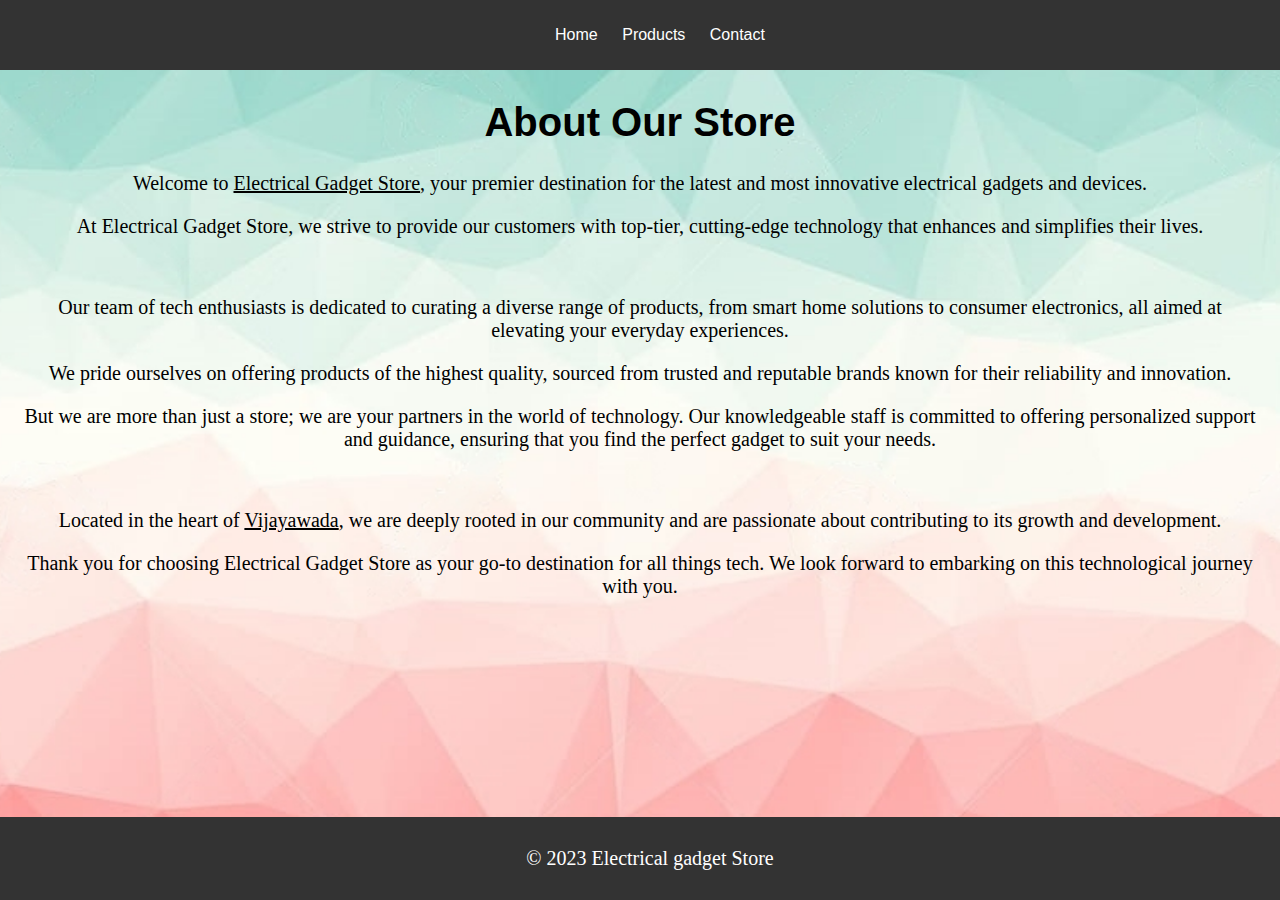
<file: ab.html>
<html>
 <head> 
<link rel="stylesheet" href="styles.css"> <title>About Us</title>
 </head>
 <style> 
body{
 background-repeat:no-repeat;
 background-image: url('WhatsApp_Image_2023-11-27_at_19.31.50_f0235db0-transformed.jpeg');
 background-position:top,bottom; 
background-size: cover,cover;
 } 
p
{ font-family:Bahnschrift;
 font-size:20px;
 } 
h1{ 
font-size:40px;
 margin-top:10px;
} 
</style>
 <body> 
<header> 
<nav>
 <ul> 
<li><a href="index.html">Home</a></li> 
<li><a href="RProducts.html">Products</a></li>
 <li><a href="contact.html">Contact</a></li> </ul>
 </header>
 <main>
 <section class="about"> <h1>About Our Store</h1> <p>Welcome to <u>Electrical Gadget Store</u>, your premier destination for the latest and most innovative electrical gadgets and devices.</p> 
  <p>At Electrical Gadget Store, we strive to provide our customers with top-tier, cutting-edge technology that enhances and simplifies their lives.</p> <br>
  <p>Our team of tech enthusiasts is dedicated to curating a diverse range of products, from smart home solutions to consumer electronics, all aimed at elevating your everyday experiences.</p>
<p>We pride ourselves on offering products of the highest quality, sourced from trusted and reputable brands known for their reliability and innovation.</p>
<p>But we are more than just a store; we are your partners in the world of technology. Our knowledgeable staff is committed to offering personalized support and guidance, ensuring that you find the perfect gadget to suit your needs.</p><br>
<p>Located in the heart of <u>Vijayawada</u>, we are deeply rooted in our community and are passionate about contributing to its growth and development.</p>
<p>Thank you for choosing Electrical Gadget Store as your go-to destination for all things tech. We look forward to embarking on this technological journey with you.</p>
    </section>
  </main>
  <footer>
    <p>&copy; 2023 Electrical gadget Store
  </footer>
</body>
</html>
</file>
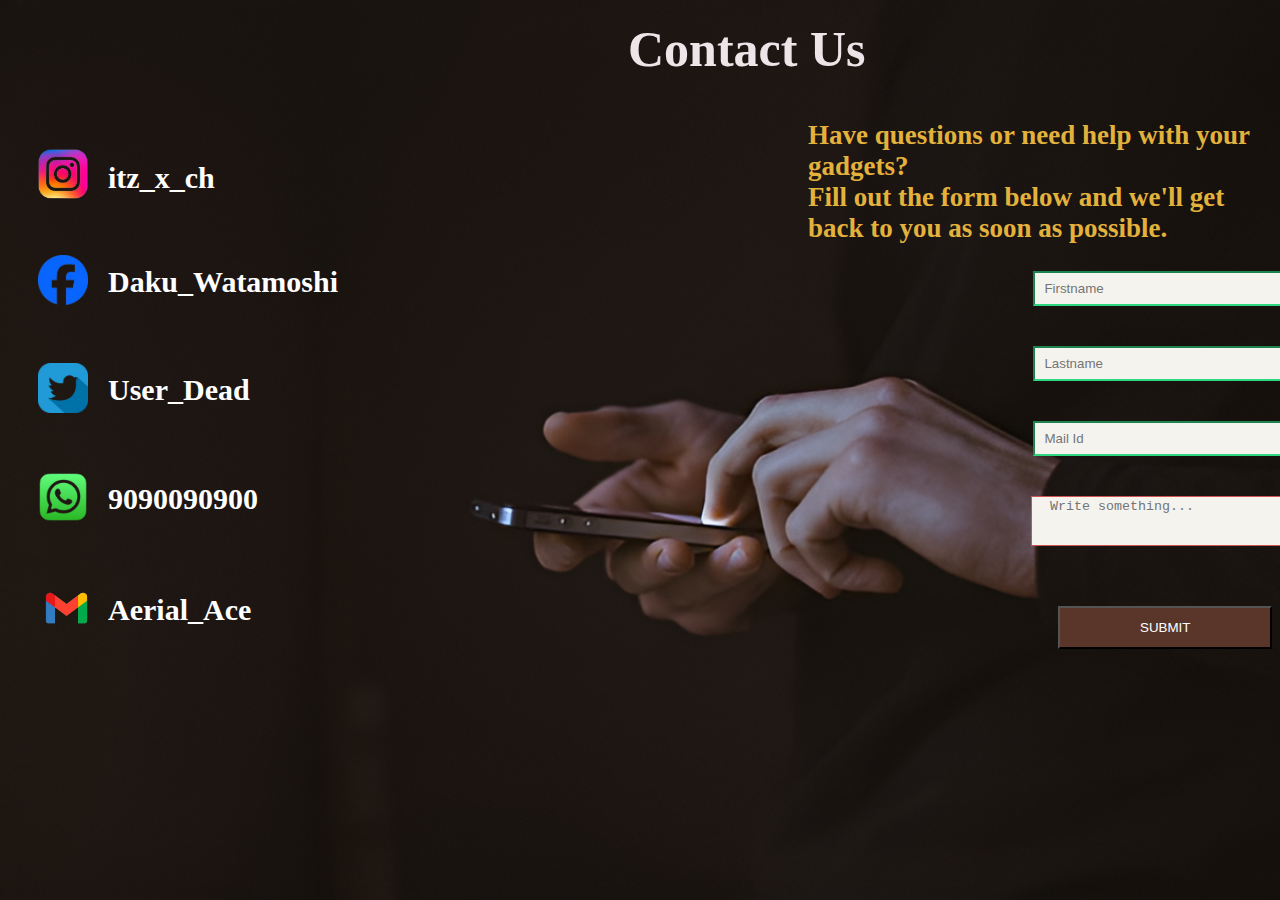
<file: contact.html>
<html>
<head>
<script>
function f1()
{
alert("U R response has been Recorded");
}
</script>
</head>
<style>
h2{
font-family:Eras Demi ITC;
font-size:50px;
margin-left:620px;
margin-top:20px;
color:EEE5E9;
}
p{
margin-left:800px;
font-family:Lucide Sans;
font-size:27px;
}
form
{
margin-left:900px;
}
form input{
margin-bottom:40px;
}
input[type="text"],input[type="email"]{
width:270px;  
height:35px;
outline: none;
border-color:2DD881;
background-color:F4F3EE;
margin-left:125px;
}
input[type="email"]{
margin-left:125px;
}
textarea{
width:350px;
height:50px;
margin-left:123px;
outline: none;
border-color:D05353;
background-color:F4F3EE;
}
input[type="submit"]{
padding:12px 80px;
margin-top:60px;
background-color:5A352A;
cursor:pointer;
margin-left:150px;
color:white;
}
img {
    margin-left:-880px;
    margin-top:-550px;   
}
h3{
margin-top:-528px;
margin-left:-800px;
font-size:30px;
color:white;
}
#f{
margin-top:30px;
margin-left:-870px;
}
h4{
margin-left:-800px;
margin-top:-40px;
font-size:30px;
color:white;
}
#t{
margin-top:25px;
margin-left:-870px;
}
h5{
margin-left:-800px;
margin-top:-40px;
font-size:30px;
color:white;
}
#w{
margin-top:5px;
margin-left:-880px;
}
h6{
margin-left:-800px;
margin-top:-50px;
font-size:30px;
color:white;
}
#gm{
margin-top:-3px;
margin-left:-875px;
}
h1{
margin-left:-800px;
margin-top:-40px;
font-size:30px;
color:white;
}
body{
background-image: url('download (2).png');
background-repeat:no-repeat;
background-size: cover;

}
</style>
<body>
        <h2><strong>Contact Us</strong></h2>
        <p style="color:E3B23C;"><strong>Have questions or need help with your gadgets? <br>Fill out the form below and we'll get back to you as soon as possible.</p></strong>
        <form onsubmit="f1()">
	<strong><i><strong></i></strong>
	<input type="text" placeholder="  Firstname" required><br>
        <strong><i></strong></i>
	<input type="text" placeholder="  Lastname"><br>
        <strong><i></strong></i>
	<input type="email" placeholder="  Mail Id" required><br>
	<strong><i></strong></i>
	<textarea id="subject" placeholder="  Write something..." required></textarea><br>
	<input type="submit" value="SUBMIT"><br>
</form>
<img src="download-removebg-preview.png" height="70">
<h3>itz_x_ch</h3>
<img src="download-removebg-preview (1).png" height="50" id="f">
<h4>Daku_Watamoshi</h4>
<img src="download-removebg-preview (2).png" height="50" id="t">
<h5>User_Dead</h5>
<img src="sm_5b321c99945a2-removebg-preview.png" height="70" id="w">
<h6>9090090900</h6>
<img src="download-removebg-preview (4).png" height="50" id="gm">
<h1>Aerial_Ace</h1>
</body>
</html>
</file>
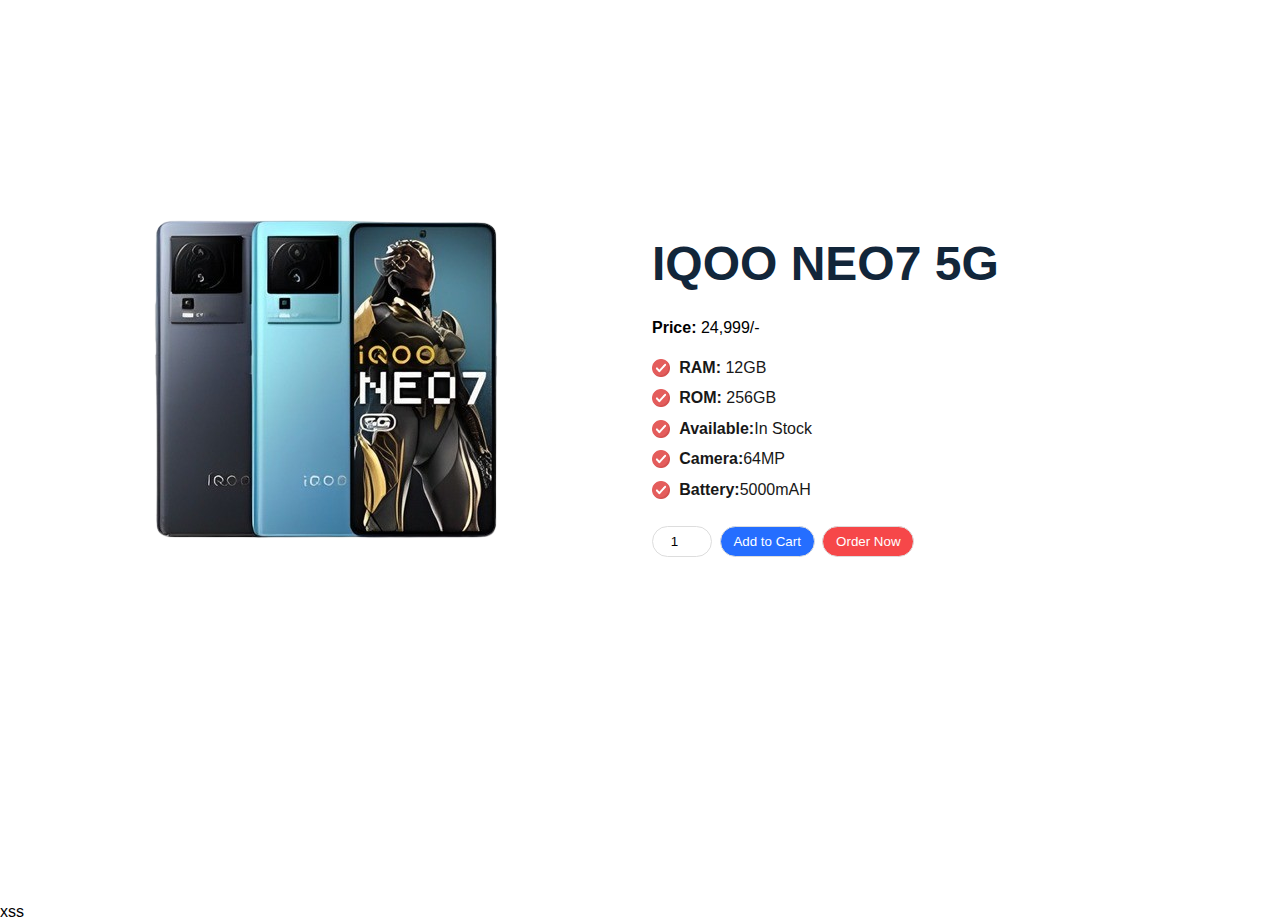
<file: g1.html>
<!DOCTYPE html>
<html>
  <head>
    <meta name="viewport" content="width=device-width, initial-scale=1">
  </head>
  <style>
    .img-showcase img {
      margin-bottom: 140px;
    }
    

*{
    box-sizing: border-box;
    padding: 0;
    margin: 0;
    font-family: 'Open Sans', sans-serif;
}
body{
    line-height: 1.5;
}
.img-showcase{
    display: flex;
    width: 100%;
    transition: all 0.5s ease;
}
.product-title{
    font-size: 3rem;
    text-transform: capitalize;
    font-weight: 700;
    position: relative;
    color: #12263a;
    margin: 1rem 0;
}
.product-price{
    margin: 1rem 0;
    font-size: 1rem;
    font-weight: 700;
}
.product-price span{
    font-weight: 400;
}
.product-detail h2{
    text-transform: capitalize;
    color: #12263a;
    padding-bottom: 0.6rem;
}
.product-detail ul li{
    margin: 0;
    list-style: none;
    background: url("checked.png") left center no-repeat;
    background-size: 18px;
    padding-left: 1.7rem;
    margin: 0.4rem 0;
    font-weight: 600;
    opacity: 0.9;
}
.product-detail ul li span{
    font-weight: 400;
}
.purchase-info{
    margin: 1.5rem 0;
}
.purchase-info input,
.purchase-info .btn{
    border: 1.5px solid #ddd;
    border-radius: 25px;
    text-align: center;
    padding: 0.45rem 0.8rem;
    outline: 0;
    margin-right: 0.2rem;
    margin-bottom: 1rem;
}
.purchase-info input{
    width: 60px;
}
.purchase-info .btn{
    cursor: pointer;
    color: #fff;
}
.purchase-info .btn:first-of-type{
    background: #256eff;
}
.purchase-info .btn:last-of-type{
    background: #f64749;
}
.purchase-info .btn:hover{
    opacity: 0.9;
}
@media screen and (min-width: 992px){
    .card{
        display: grid;
        grid-template-columns: repeat(2, 1fr);
        grid-gap: 1.5rem;
    }
    .card-wrapper{
        height: 100vh;
        display: flex;
        justify-content: center;
        align-items: center;
    }
}

    </style>
  <body>
    
    <div class = "card-wrapper">
      <div class = "card">
        <!-- card left -->
        <div>
          <div class = "img-display">
            <div class = "img-showcase">
              <img src = "downloadi-photoaidcom-2x-ai-zoom__1___1_-removebg-preview.png" alt = "shoe image">
            </div>
          </div>
        </div>
        <!-- card right -->
        <div>
          <h2 class = "product-title">IQOO NEO7 5G</h2>
          <div class = "product-price">
            <p class = "new-price">Price: <span>24,999/-</span></p>
          </div>

          <div class = "product-detail">
            <ul>
             <li>RAM: <span>12GB</span></li>
             <li>ROM: <span>256GB</span></li>
             <li>Available:<span>In Stock</span></li>
             <li>Camera:<span>64MP</span></li>
             <li>Battery:<span>5000mAH</span></li>
            </ul>
          </div>

          <div class = "purchase-info">
            <input type = "number" min = "0" value = "1">
            <button type = "button" class = "btn">Add to Cart</button>
            <button type = "button" class = "btn">Order Now</button>
          </div>
        </div>
      </div>
    </div>xss
  </body>
</html>
</file>
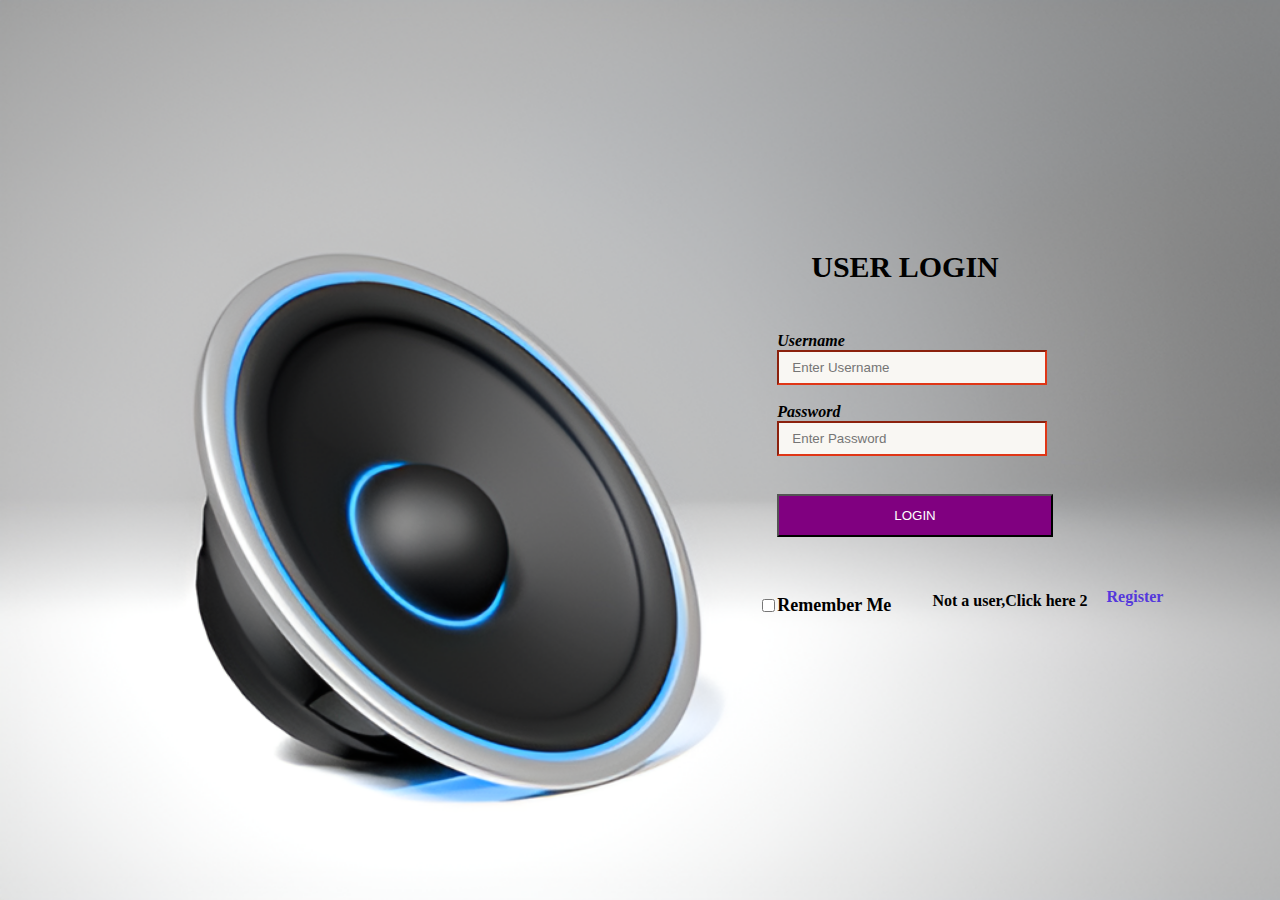
<file: login2.html>
<html>
<style>
h3{
font-family:Segoe UI Semibold;
font-size:30px;
margin-left:530px;
}
body{
display: flex;
justify-content: center;
align-items: center;
height: 90vh;
flex-direction: column;
background-image: url('download.png');
background-repeat:no-repeat;
background-size: cover;
}
form{
display:flex;
flex-direction: column;
margin-left:550px;
}
input[type="text"], input[type="password"]{
    width:270px;  
    height:35px;
    outline: none;
    border-color:E03616;
    background-color:F9F7F3;
}
input[type="submit"]{
padding:12px 115px;
margin-top:20px;
background-color:purple;
color:white;
cursor:pointer;
}
p{
margin-left:740px;
font-family:Gadugi;
margin-top:-70px;
}
a{
text-decoration:none;
margin-left:990px;
margin-top:-38px;
font-family:Gadugi;
color:5438DC;
}
input[type="checkbox"]{
margin-top:44;
margin-left:-290px;
}
h5{
margin-top:-20px;
font-size:18px;
}
</style>
<body bgcolor="CDD3CE";>
<h3>USER LOGIN</h3><br>
<form id="myForm" action="RProducts.html" onsubmit="return validateForm()">
	<b><i>Username</b></i>
	<input type="text" placeholder="   Enter Username" id="user"><br>
	<b><i>Password</b></i>
	<input type="password" placeholder="   Enter Password" id="pass"><br>
	<input type="submit" value="LOGIN"><br>
	<input type="checkbox"><h5>Remember Me</h5>
</form>
<p><b>Not a user,Click here 2</b></p>
<a href="register.html" target="_blank"><b>Register</b></a>
<script>
function validateForm() {
    const user = document.getElementById("user").value;
    const pass = document.getElementById("pass").value;
    if(user.trim() === "" && pass.trim() === ""){
        alert("Please fill the fields");
        return false;
    }
    return true;
}
</script>
</body>
</html>
</file>
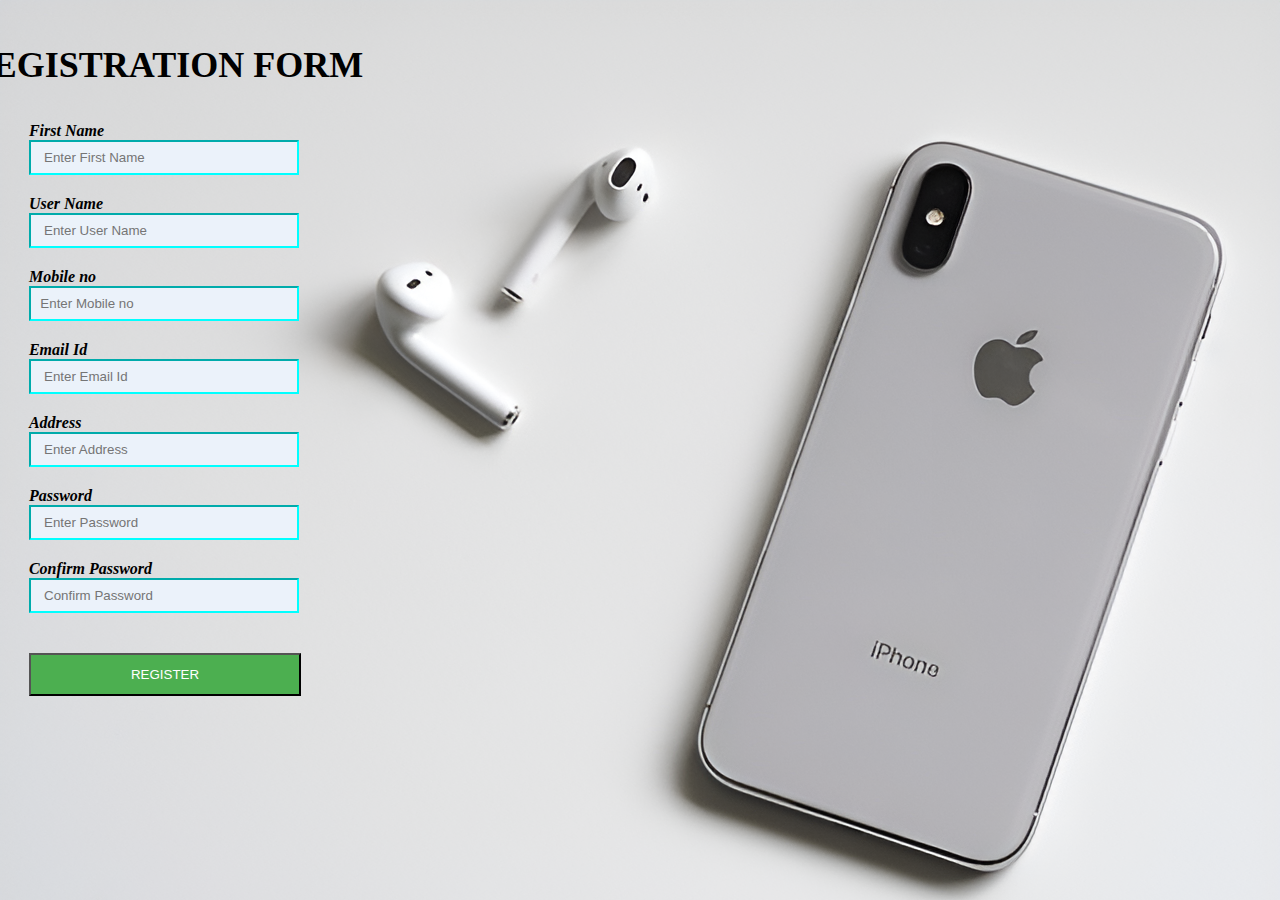
<file: register.html>
<html>
<style>
h3{
font-family:Tahoma;
font-size:36px;
margin-left:-950px;
color:OCOA3E;
}
body{
display:flex;
flex-direction:column;
align-items:center;
background-image: url('download1.png');
background-repeat:no-repeat;
background-size: cover;
}                                                                          
form{
display:flex;
flex-direction:column;
margin-left:-950px;
}
form input {
margin-bottom: 20px;
}
input[type="text"], input[type="password"],input[type="email"],input[type="date"],input[type="number"]{
    width: 270px;  
    height: 35px;
    outline: none;
    border-color: aqua;
    background-color:EBF2FA;
}
input[type="submit"]{
padding:12px 100px;
margin-top:20px;
background-color:#4CAF50;;
color:white;
cursor:pointer;
}
</style>
<body bgcolor="DFBBB1">
<h3>REGISTRATION FORM</h3>
<form onsubmit="check()">
	<b><i>First Name</i></b>
	<input type="text" placeholder="   Enter First Name" required>
	<b><i>User Name</i></b>
	<input type="text" placeholder="   Enter User Name" id="a" required>
	<i><b>Mobile no</i></b>
	<input type="number" placeholder="  Enter Mobile no" id="b" required>
	<b><i>Email Id</i></b>
	<input type="email" placeholder="   Enter Email Id" required>
	<b><i>Address</i></b>
	<input type="text" placeholder="   Enter Address" required>
	<b><i>Password</i></b>
	<input type="password" placeholder="   Enter Password" id="c" required>
	<b><i>Confirm Password</i></b>
	<input type="password" placeholder="   Confirm Password" id="d" required>
	<input type="submit" value="REGISTER">
	</form>
<script>
function check()
{
	
                const username = document.getElementById("a").value;
                const phone = document.getElementById("b").value;
                const password = document.getElementById("c").value;
                const confirmPassword = document.getElementById("d").value;
    
                const usernamePattern = /^[A-Za-z]+\d+$/;
                const phonePattern = /^\d{10}$/;
                const passwordPattern = (?=.*\d)(?=.*[a-z])(?=.*[A-Z]).{8,}";
    
                if (!usernamePattern.test(username)) {
                    alert("Username must contain letters and ends with numbers");
                    return false;
                } else if (!phonePattern.test(phone)) {
                    alert("Phone number must be 10 digits");
                    return false;
                } else if (!passwordPattern.test(password)) {
                    alert("contain atleast 1 number and 1 uppercase and lowercase letter, and at least 8 or more characters");
                    return false;
                } else if (password !== confirmPassword) {
                    alert("Password and Confirm Password should be the same");
                    return false;
                } 
    
                return true;
            
}
</script>

</body>
</html>
</file>
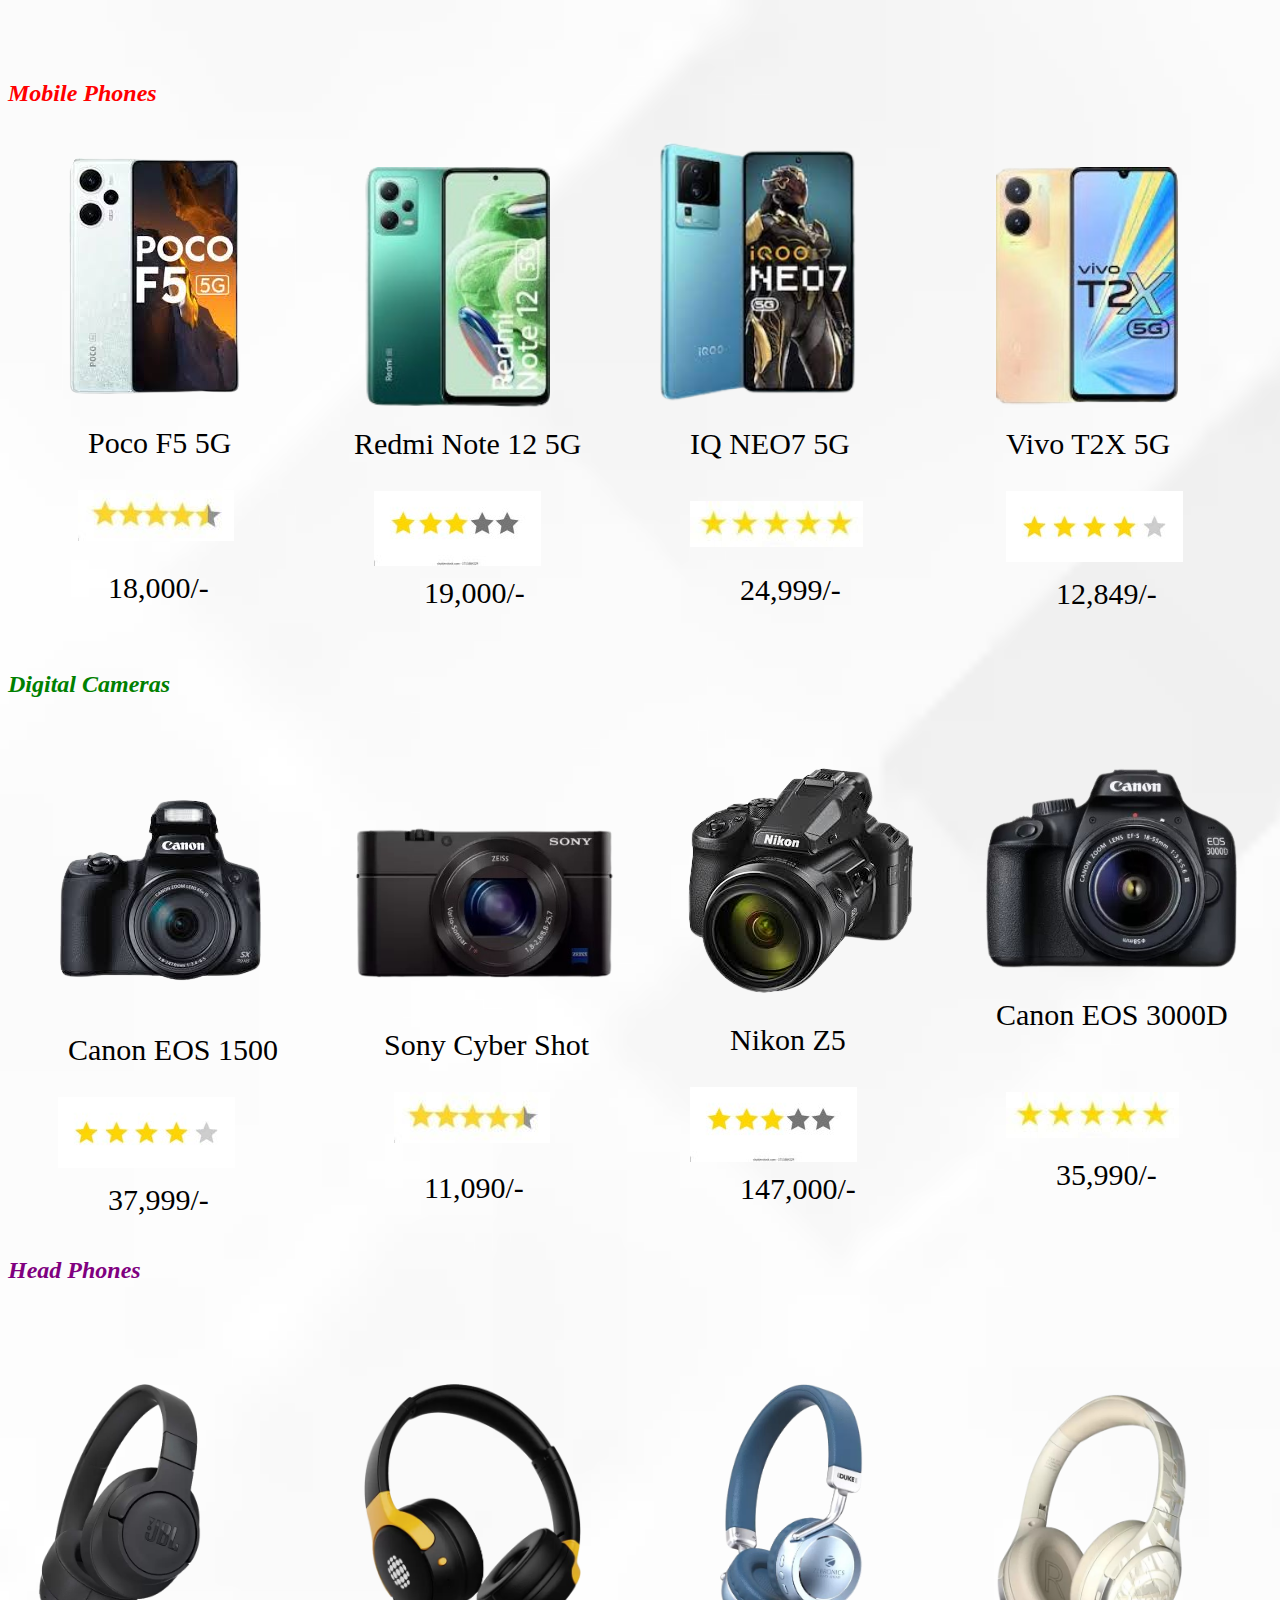
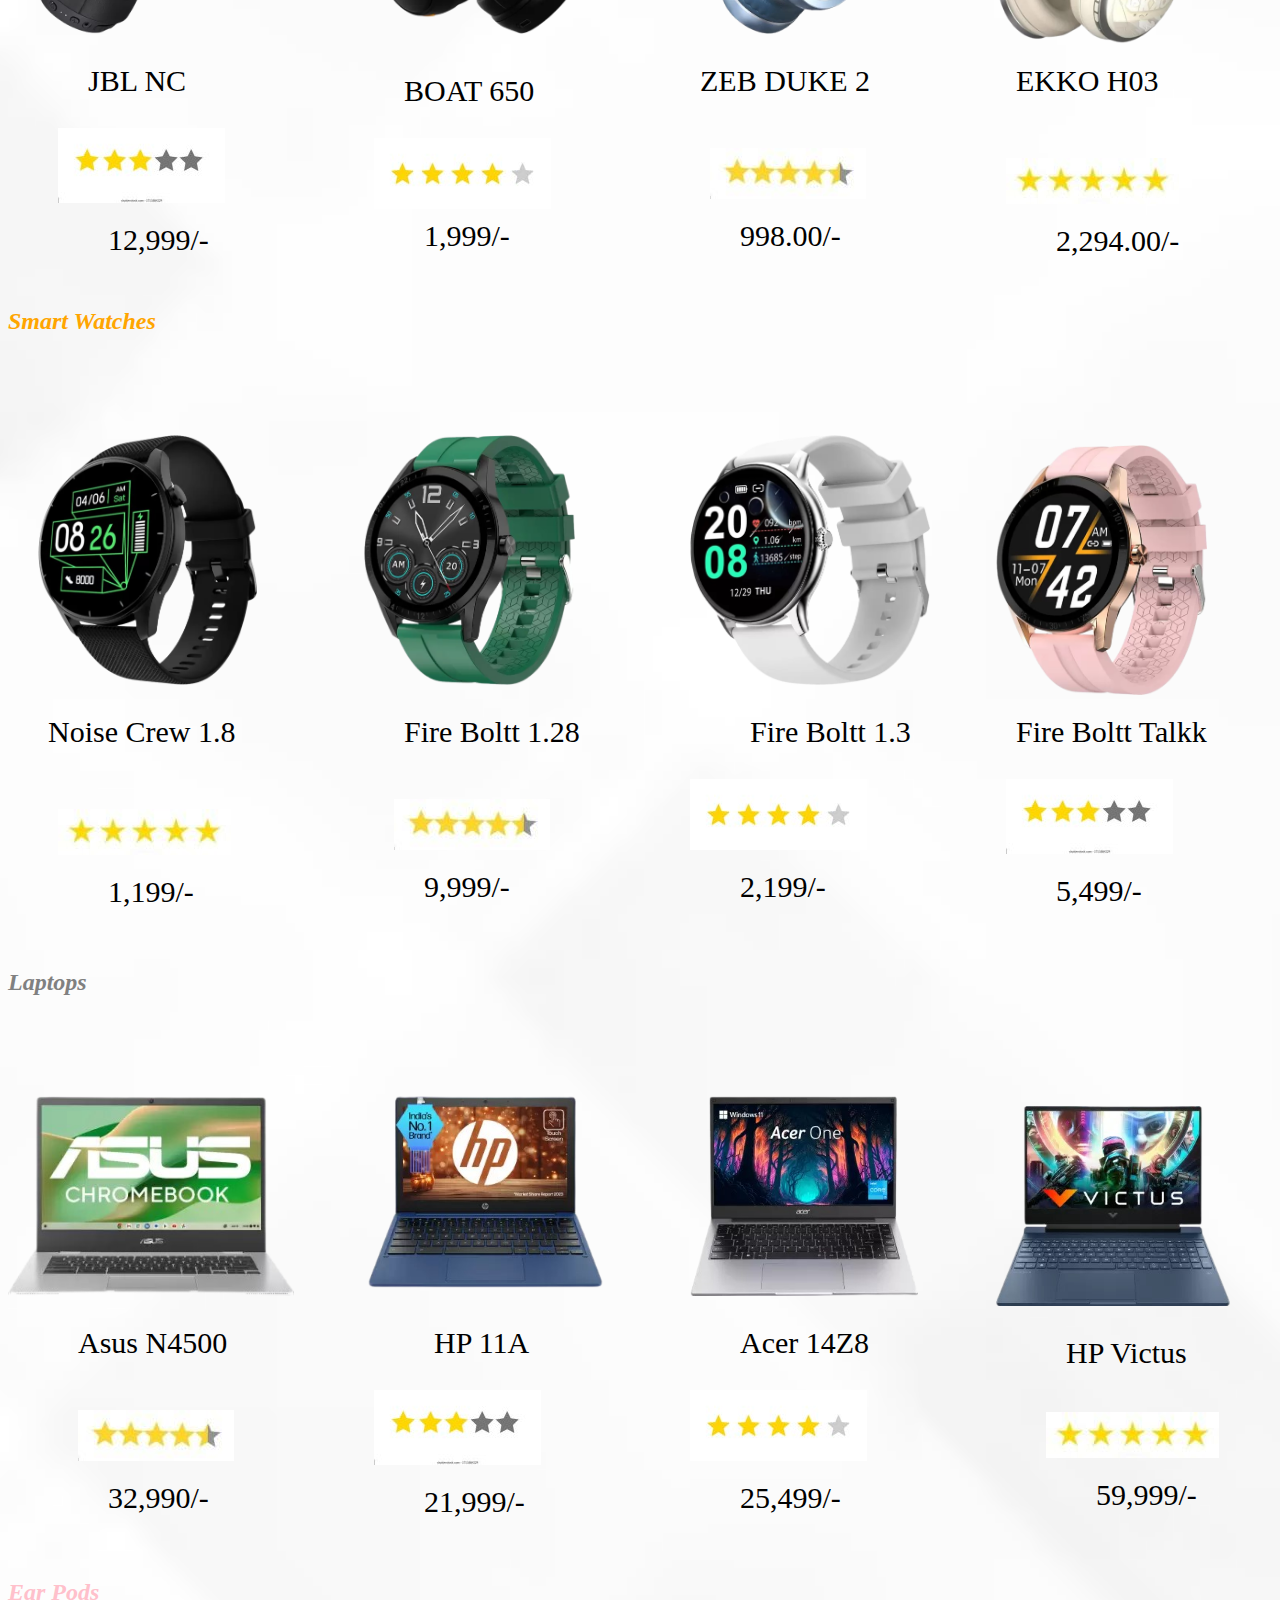
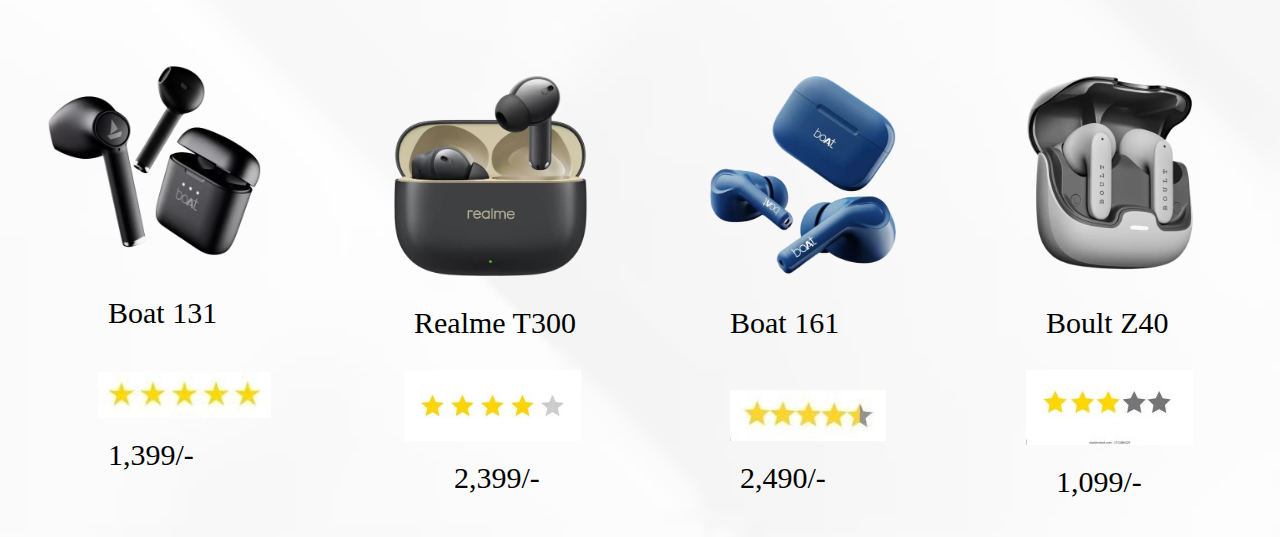
<file: RProducts.html>
<html>
<style>
h2{
font-family:Verdana;
}
a{
text-decoration: none;
font-size:30px;
padding:30px;
color:black;
}
.item{
  display: grid;
  grid-template-columns: 25% 25% 25% 25%;
}
div:hover{
box-shadow: rgba(214, 157, 11, 0.25) 0px 6px 12px -2px, rgba(0, 0, 0, 0.3) 0px 3px 7px -3px;
}
body{
background-repeat: no-repeat,no-repeat;
background-image: url('white-abstract-background_23-2148844576.avif');
background-position:top,bottom;
background-size: cover,cover;
}
p{
font-size:30px;
}

</style>
<body>
<p><b><i>
<h2 style="color:red; margin-top:80px;">Mobile Phones</i></b></h2></p>
<div class="item"><div>
<img src="images__1_-removebg-preview.png" style="margin-right: 80px; margin-left: 40px; margin-top: 20px;">
<p style="margin-left:80px;">Poco F5 5G</p>
<img src="download_(3)-transformed.jpeg" style="margin-left: 70px;">
<p style="margin-left:100px;">18,000/-</p>
</div>
<div>
<img src="images-removebg-preview.png" style="margin-right: 90px; margin-top:30px; margin-left:40px;" height="240">
<p style="margin-top:20px; margin-left:30px;">Redmi Note 12 5G</p>
<img src="download.jpg" style="margin-left: 50px;">
<p style="margin-left:100px; margin-top:10px;">19,000/-</p>
 </div>
<div>
<img src="images__19_-removebg-preview.png" style="margin-right: 90px;" height="270">
<p style="margin-left:50px; margin-top:20px;">IQ NEO7 5G</p>
<img src="download_(2)-erTbZSpif-transformed.jpeg" style="margin-left: 50px; margin-top:10px;">
<p style="margin-left:100px; margin-top:26px;">24,999/-</p>
</div>
<div>
<img src="download__5_-removebg-preview.png" height="240" style="margin-left:40px; margin-top:30px;">
<p style="margin-top:20px; margin-left:50px;">Vivo T2X 5G</p>
<img src="download (1).jpg" style="margin-left: 50px;">
<p style="margin-left:100px; margin-top:15px;">12,849/-</p>
</div>
</div>





<p><b><i>
<h2 style="color:green;">Digital Cameras</h2></i></b></p>
<div class="item"><div>
<img src="images__2_-removebg-preview.png" style="margin-top:50px; margin-left:40px;">
<p style="margin-left:60px;">Canon EOS 1500</p>
<img src="download (1).jpg" style="margin-left: 50px;">
<p style="margin-left:100px; margin-top:15px;">37,999/-</p>
</div>
<div>
<img src="sony-dsc-rx100m3-original-imadxm5yfrhcbeaz-removebg-preview.png" height="150" style="margin-top:100px; margin-left:30px;">
<p style="margin-left:60px; margin-top:50px;">Sony Cyber Shot</p>
<img src="download_(3)-transformed.jpeg" style="margin-left: 70px;">
<p style="margin-left:100px; margin-top:28px;">11,090/-</p>
</div>
<div>
<img src="images__4_-removebg-preview.png" style="margin-left:48px; margin-top:40px;">
<p style="margin-left:90px;">Nikon Z5</p>
<img src="download.jpg" style="margin-left: 50px;">
<p style="margin-left:100px; margin-top:10px;">147,000/-</p>
</div>
<div>
<img src="canon-eos-eos-3000d-dslr-original-imaf3t5h9yuyc5zu-removebg-preview.png" style="margin-top:40px; margin-left:30px;" height="200">
<p style="margin-left:40px;">Canon EOS 3000D</p>
<img src="download_(2)-erTbZSpif-transformed.jpeg" style="margin-left: 50px; margin-top:30px;">
<p style="margin-left:100px; margin-top:20px;">35,990/-</p>
</div>
</div>






<p><b><i>
<h2 style="color:Purple; margin-top:-20px;">Head Phones</h2></i></b></p>
<div class="item"><div>
<img src="-original-imagb7g9h6cfxfh9-removebg-preview.png" height="250" style="margin-top:70px; margin-left:30px;"><p style="margin-left:80px;">JBL NC</p>
<img src="download.jpg" style="margin-left: 50px;">
<p style="margin-left:100px; margin-top:20px;">12,999/-</p>
</div>
<div>
<img src="rockerz-650-boat-original-imagc85zba9vt27x-removebg-preview.png" height="250" style="margin-top:70px; margin-left:40px;"><p style="margin-left:80px; margin-top:40px;">BOAT 650</p>
<img src="download (1).jpg" style="margin-left: 50px;">
<p style="margin-left:100px; margin-top:10px;">1,999/-</p>
</div>
<div>
<img src="zeb-duke-2-wireless-headphone-with-mic-32-h-playback-call-original-imagg43rmeradmg4-removebg-preview.png" height="250" style="margin-left: 80px; margin-top:70px;"><p style="margin-left:60px; margin-top:30px;">ZEB DUKE 2</p>
<img src="download_(3)-transformed.jpeg" style="margin-left: 70px; margin-top:20px;">
<p style="margin-left:100px; margin-top:20px;">998.00/-</p>
</div>
<div>
<img src="h03-pro-with-upto-90-hours-playback-ekko-original-imagmycyzsynhuhz-removebg-preview.png" height="250" style="margin-left: 40px; margin-top:80px;"><p style="margin-left:60px; margin-top:20px;">EKKO H03</p>
<img src="download_(2)-erTbZSpif-transformed.jpeg" style="margin-left: 50px; margin-top:30px;">
<p style="margin-left:100px; margin-top:20px;">2,294.00/-</p>
</div>
</div>






<p><b><i>
<h2 style="color:orange; margin-top:-10px;">Smart Watches</h2></i></b></p>
<div class="item"><div>
<img src="-original-imagtdqkakpuy5mg-removebg-preview.png" height="250" style="margin-top:70px; margin-left:30px;"><p style="margin-left:40px;">Noise Crew 1.8</p>
<img src="download_(2)-erTbZSpif-transformed.jpeg" style="margin-left: 50px; margin-top:30px;">
<p style="margin-left:100px; margin-top:20px;">1,199/-</p>
</div>
<div>
<img src="-original-imagkghd5exaqvbr-removebg-preview.png" height="250" style="margin-left:40px;margin-top:70px;"><p style="margin-left:80px;">Fire Boltt 1.28</p>
<img src="download_(3)-transformed.jpeg" style="margin-left: 70px; margin-top:20px;">
<p style="margin-left:100px; margin-top:20px;">9,999/-</p>
</div>
<div>
<img src="-original-imagkfm8fgvwjy8y-removebg-preview.png" height="250" style="margin-left:50px; margin-top:70px;"><p style="margin-left:110px; margin-top:30px;">Fire Boltt 1.3</p>
<img src="download (1).jpg" style="margin-left: 50px;">
<p style="margin-left:100px; margin-top:20px;">2,199/-</p>
</div>
<div>
<img src="-original-imagkghdneggzwzy-removebg-preview.png" height="250" style="margin-left:40px; margin-top:80px;"><p style="margin-left:60px; margin-top:20px;">Fire Boltt Talkk</p>
<img src="download.jpg" style="margin-left: 50px;">
<p style="margin-left:100px; margin-top:20px;">5,499/-</p>
</div></div>








<p><b><i>
<h2 style="color:Gray;">Laptops</h2></i></b></p>
<div class="item"><div>
<img src="-original-imagtmsy3bybzpvq-removebg-preview.png" height="200" style="margin-top:70px;margin-right:0px;"><p style="margin-left:70px;">Asus N4500</p>
<img src="download_(3)-transformed.jpeg" style="margin-left: 70px; margin-top:20px;">
<p style="margin-left:100px; margin-top:20px;">32,990/-</p>
</div>
<div>
<img src="-original-imaguegfqkzypbtm-removebg-preview.png" height="200" style="margin-top:70px; margin-left:40px;"><p style="margin-left:110px;">HP 11A</p>
<img src="download.jpg" style="margin-left: 50px;">
<p style="margin-left:100px; margin-top:20px;">21,999/-</p>
</div>
<div>
<img src="-original-imagtke7erkzwzfp-removebg-preview.png" height="200" style="margin-top:70px; margin-left:50px;"><p style="margin-left:100px; margin-top:30px;">Acer 14Z8</p>
<img src="download (1).jpg" style="margin-left: 50px;">
<p style="margin-left:100px; margin-top:20px;">25,499/-</p>
</div>
<div>
<img src="-original-imagthcbgurdzwuc-removebg-preview.png" height="200" style="margin-top:80px; margin-left:40px;"><p style="margin-left:110px;">HP Victus</p>
<img src="download_(2)-erTbZSpif-transformed.jpeg" style="margin-left: 90px; margin-top:12px;">
<p style="margin-left:140px; margin-top:20px;">59,999/-</p>
</div></div>








<p><b><i>
<h2 style="color:pink;">Ear Pods</h2></i></b></p>
<div class="item"><div>
<img src="-original-imaguv4mm3cwjb5e-removebg-preview.png" height="200" style="margin-left:40px; margin-top:30px;">
<p style="margin-left:100px;">Boat 131</p>
<img src="download_(2)-erTbZSpif-transformed.jpeg" style="margin-left: 90px; margin-top:12px;">
<p style="margin-left:100px; margin-top:20px;">1,399/-</p>
</div>
<div>
<img src="-original-imagt3vwuweuwk9v-removebg-preview.png" height="200" style="margin-left:70px; margin-top:40px;">
<p style="margin-left:90px;">Realme T300</p>
<img src="download (1).jpg" style="margin-left: 80px;">
<p style="margin-left:130px; margin-top:20px;">2,399/-</p>
</div>
<div>
<img src="-original-imagrkek2hhfjr7z-removebg-preview.png" height="200" style="margin-left:70px; margin-top:40px;">
<p style="margin-left:90px;">Boat 161</p>
<img src="download_(3)-transformed.jpeg" style="margin-left: 90px; margin-top:20px;">
<p style="margin-left:100px; margin-top:20px;">2,490/-</p>
</div>
<div>
<img src="-original-imagmugg8hx9v5fr-removebg-preview.png" height="200" style="margin-left:70px; margin-top:40px;">
<p style="margin-left:90px;">Boult Z40</p>
<img src="download.jpg" style="margin-left: 70px;">
<p style="margin-left:100px; margin-top:20px;">1,099/-</p>
</div>
</div>
</body>
</html>
</file>
<file: styles.css>
body {
  font-family: Arial, sans-serif;
  margin: 0;
  padding: 0;
}

header {
  background-color: #333;
  color: #fff;
  padding: 10px;
  text-align: center;
}

nav ul {
  list-style-type: none;
}

nav ul li {
  display: inline;
  margin: 0 10px;
}

nav a {
  color: #fff;
  text-decoration: none;
}

main {
  padding: 20px;
}

.about {
  text-align: center;
}

footer {
  background-color: #333;
  color: #fff;
  text-align: center;
  padding: 10px;
  position: absolute;
  bottom: 0;
  width: 100%;
}
</file>
